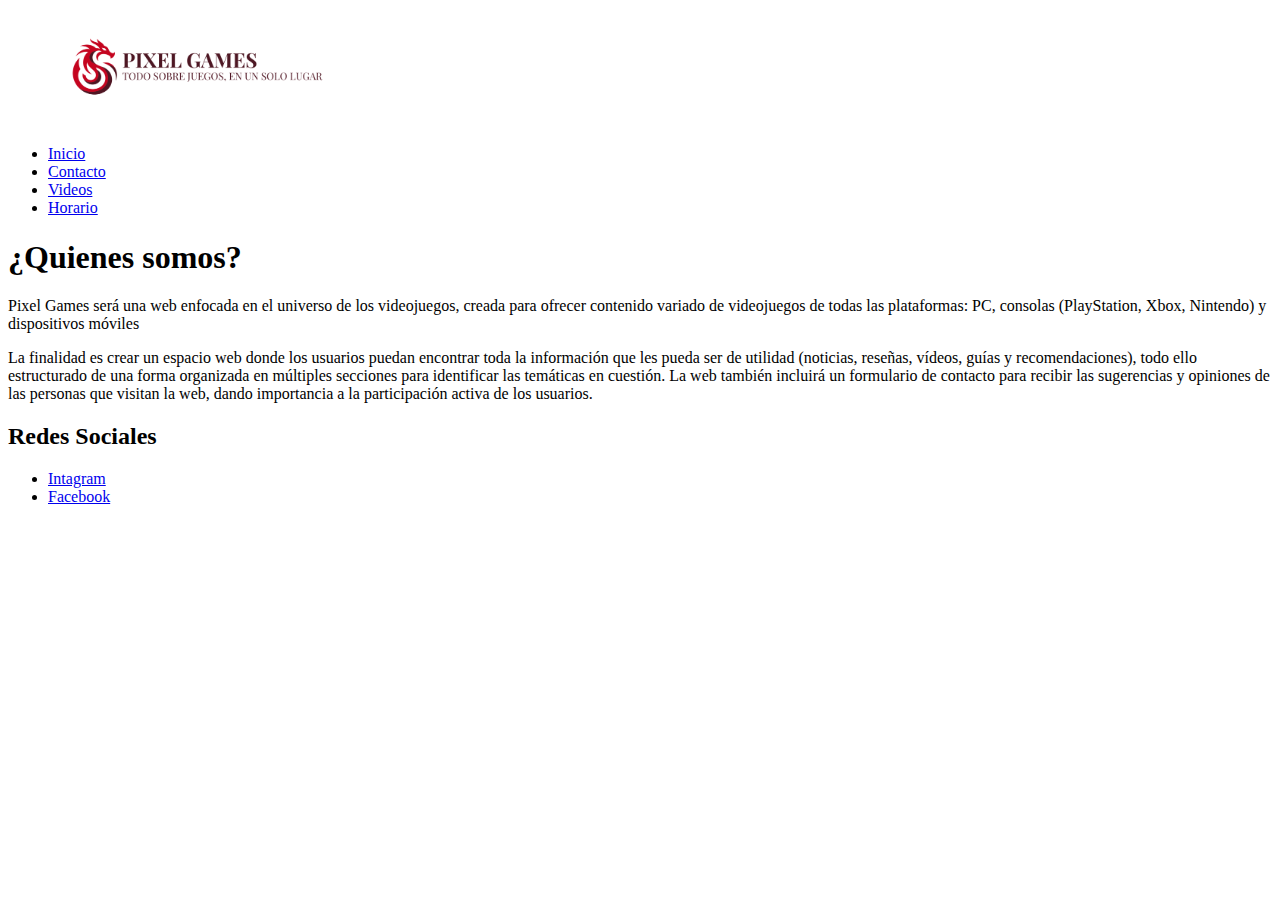
<file: index.html>
<!DOCTYPE html>
<html lang="en">
<head>
    <meta charset="UTF-8">
    <meta name="viewport" content="width=device-width, initial-scale=1.0">
    <title>Inicio - Pixel Games</title>
    <link rel="shortcut icon" href="icon.ico" type="image/x-icon">
</head>
<body>
    <header>
        <img src="./imatges/logo-transparent-png.png" alt="logo">
        <nav class="menu">
            <ul>
                <li><a href="./index.html">Inicio</a></li>
                <li><a href="./contacte.html">Contacto</a></li>
                <li><a href="./videos.html">Videos</a></li>
                <li><a href="./horari.html">Horario</a></li>
            </ul>
        </nav>
    </header>
    <main>
        <section>
            <h1>¿Quienes somos?</h1>
            <p>Pixel Games será una web enfocada en el universo de los videojuegos, creada para ofrecer contenido variado de videojuegos de todas las plataformas: PC, consolas (PlayStation, Xbox, Nintendo) y dispositivos móviles</p>
            <p>La finalidad es crear un espacio web donde los usuarios puedan encontrar toda la información que les pueda ser de utilidad (noticias, reseñas, vídeos, guías y recomendaciones), todo ello estructurado de una forma organizada en múltiples secciones para identificar las temáticas en cuestión. La web también incluirá un formulario de contacto para recibir las sugerencias y opiniones de las personas que visitan la web, dando importancia a la participación activa de los usuarios. </p>
        </section>
    </main>
    <footer>
        <h2>Redes Sociales</h2>
        <ul>
            <li><a href="https://www.instagram.com/">Intagram</a></li>
            <li><a href="https://www.facebook.com/">Facebook</a></li>
        </ul>
        <p></p>
    </footer>
</body>
<style>
    img{
        width: 30%;
    }
</style>
</html>
</file>
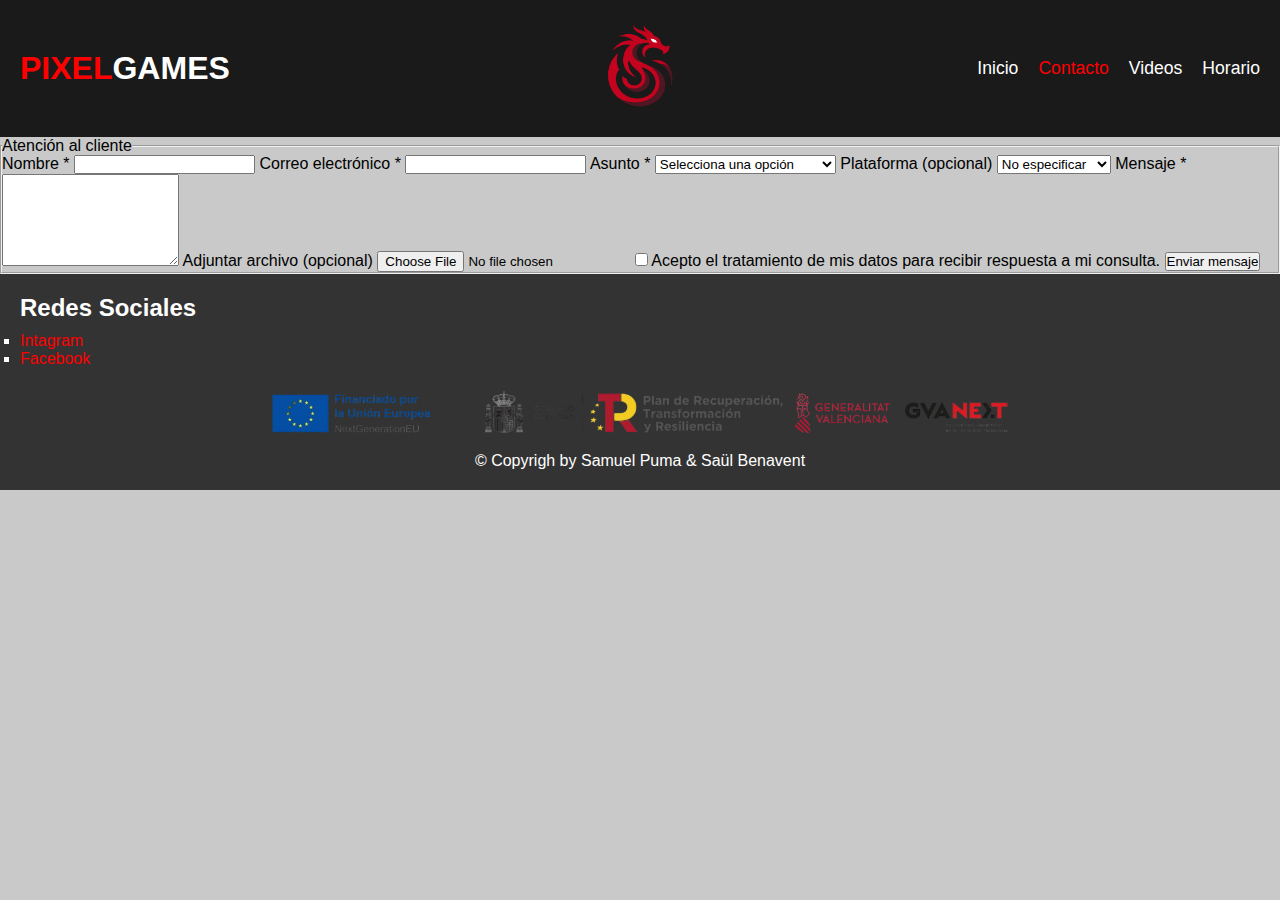
<file: contacte.html>
<!DOCTYPE html>
<html lang="en">
<head>
    <meta charset="UTF-8">
    <meta name="viewport" content="width=device-width, initial-scale=1.0">
    <title>Contacto - Pixel Games</title>
    <link rel="shortcut icon" href="icon.ico" type="image/x-icon">
    <link rel="stylesheet" href="css/estil_contacte.css">
</head>
<body>
    <header class="contenedor">
        <div id="titulo">
            <h1>GAMES</h1>
        </div>
        <div id="logo">
            <img src="./imatges/logo-solo-transparent-png.png" alt="logo">
        </div>
        <nav class="menu">
            <ul>
                <li><a href="./index.html">Inicio</a></li>
                <li><a class="activo" href="./contacte.html">Contacto</a></li>
                <li><a href="./videos.html">Videos</a></li>
                <li><a href="./horari.html">Horario</a></li>
            </ul>
        </nav>
    </header>
    <main>
        <form action="/enviar-formulario" method="POST" enctype="multipart/form-data" class="contact-form">
            <fieldset>
                <legend>Atención al cliente</legend>
                <label for="nombre">Nombre *</label>
                <input type="text" id="nombre" name="nombre" required>

                <label for="email">Correo electrónico *</label>
                <input type="email" id="email" name="email" required>

                <label for="asunto">Asunto *</label>
                <select id="asunto" name="asunto" required>
                    <option value="">Selecciona una opción</option>
                    <option value="sugerencia">Sugerencia para la web</option>
                    <option value="opinion">Opinión sobre contenido</option>
                    <option value="error">Reporte de error</option>
                    <option value="colaboracion">Propuesta de colaboración</option>
                    <option value="consulta">Consulta general</option>
                </select>

                <label for="plataforma">Plataforma (opcional)</label>
                <select id="plataforma" name="plataforma">
                    <option value="">No especificar</option>
                    <option value="pc">PC</option>
                    <option value="playstation">PlayStation</option>
                    <option value="xbox">Xbox</option>
                    <option value="nintendo">Nintendo</option>
                    <option value="movil">Móvil</option>
                    <option value="multi">Multiplataforma</option>
                </select>

                <label for="mensaje">Mensaje *</label>
                <textarea id="mensaje" name="mensaje" rows="6" required></textarea>

                <label for="archivo">Adjuntar archivo (opcional)</label>
                <input type="file" id="archivo" name="archivo">

                <label class="checkbox">
                    <input type="checkbox" required>
                    Acepto el tratamiento de mis datos para recibir respuesta a mi consulta.
                </label>

                <button type="submit">Enviar mensaje</button>
            </fieldset>
        </form>
    </main>
    <footer>
        <h2>Redes Sociales</h2>
        <ul>
            <li><a href="https://www.instagram.com/">Intagram</a></li>
            <li><a href="https://www.facebook.com/">Facebook</a></li>
        </ul>
        <img src="./imatges/footer.png" alt="">
        <p>© Copyrigh by Samuel Puma & Saül Benavent</p>
</body>
</html>
</file>
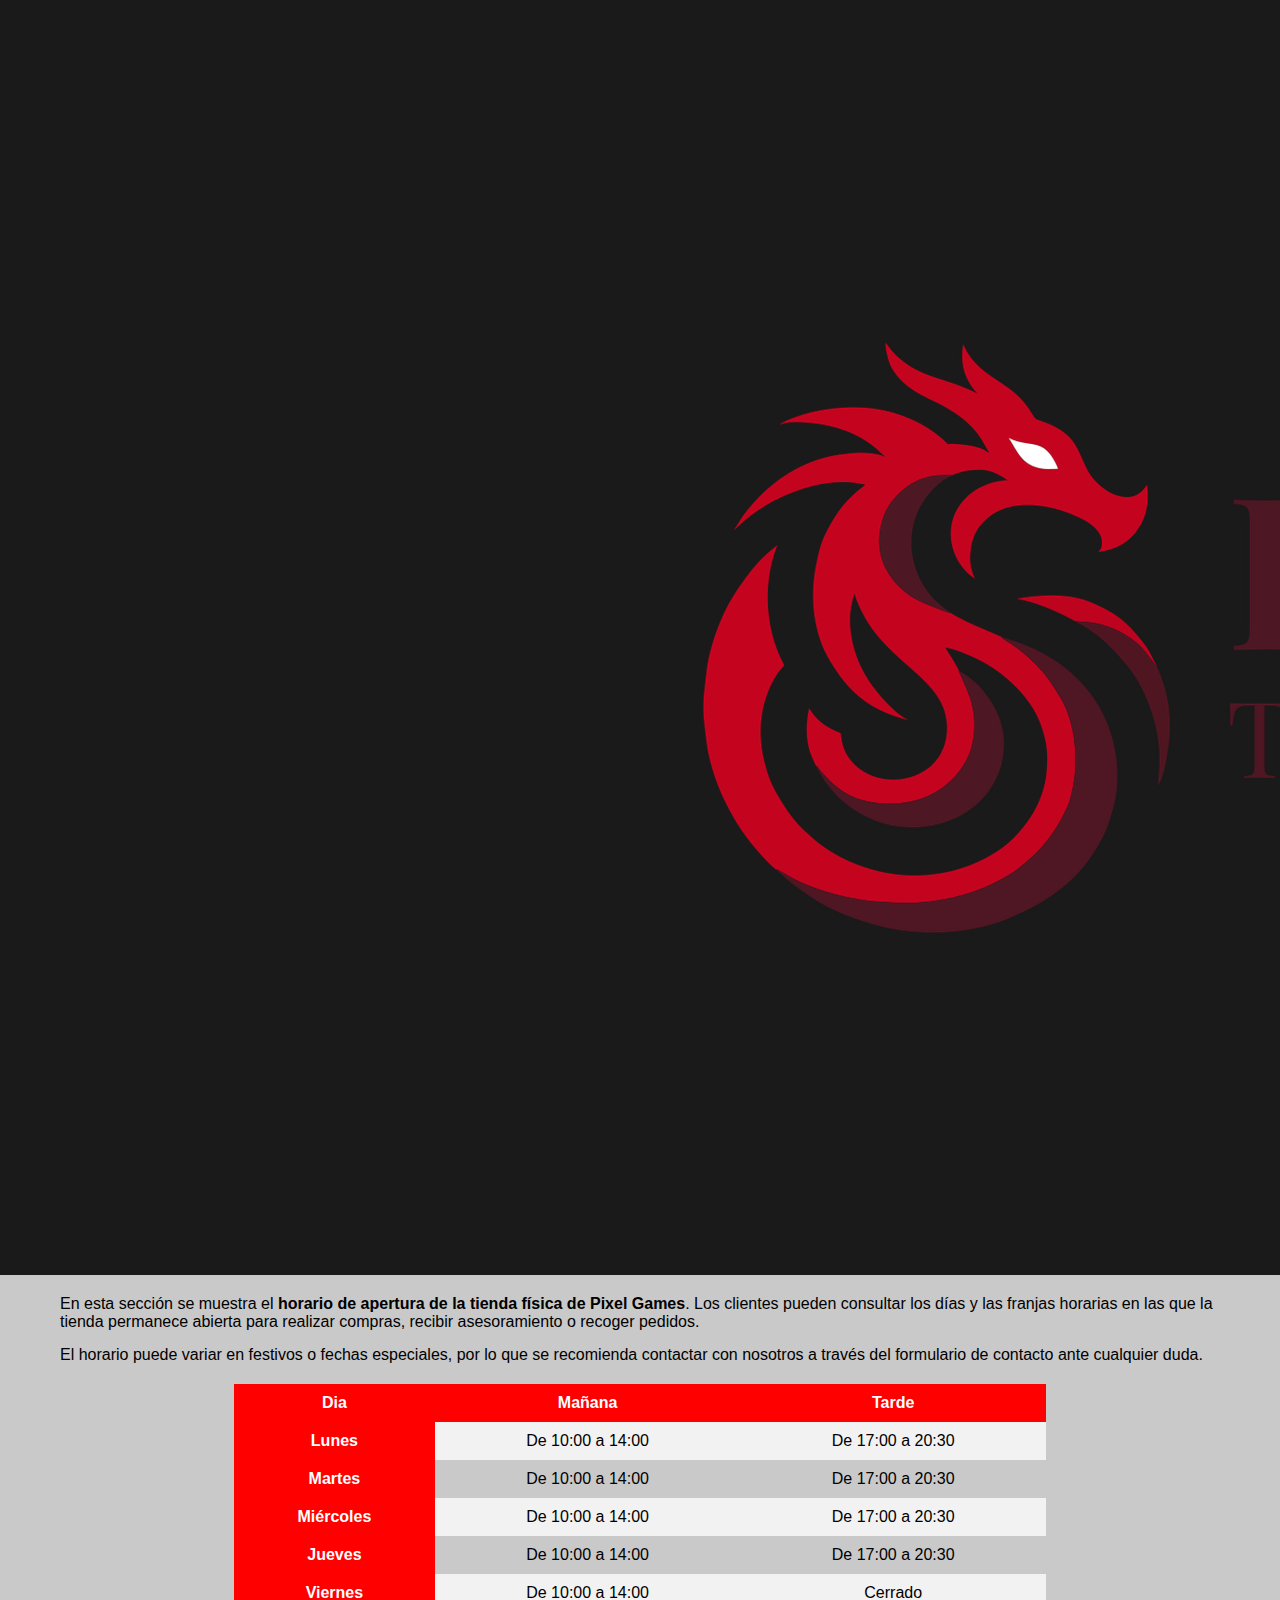
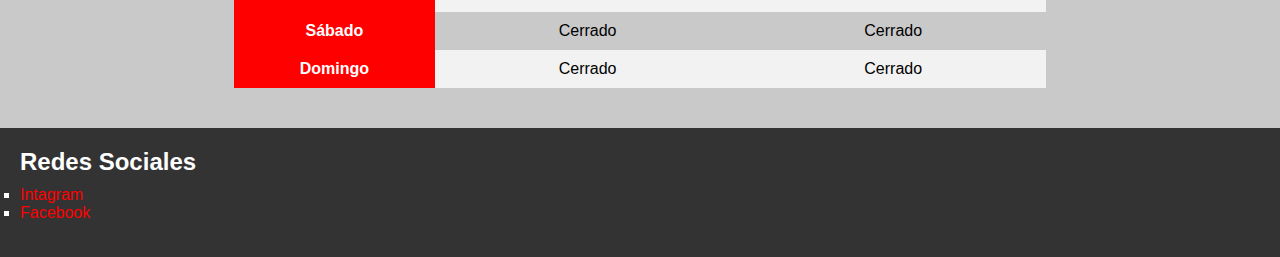
<file: horari.html>
<!DOCTYPE html>
<html lang="en">
<head>
    <meta charset="UTF-8">
    <meta name="viewport" content="width=device-width, initial-scale=1.0">
    <title>Inicio - Pixel Games</title>
    <link rel="shortcut icon" href="icon.ico" type="image/x-icon">
    <link rel="stylesheet" href="css/estil_horari.css">
</head>
<body>
    <header>
        <img src="./imatges/logo-transparent-png.png" alt="logo">
        <nav class="menu">
            <ul>
                <li><a href="./index.html">Inicio</a></li>
                <li><a href="./contacte.html">Contacto</a></li>
                <li><a href="./videos.html">Videos</a></li>
                <li><a href="./horari.html">Horario</a></li>
            </ul>
        </nav>
    </header>
    <main>
        <section>
            <p>
            En esta sección se muestra el <strong>horario de apertura de la tienda física de Pixel Games</strong>.
            Los clientes pueden consultar los días y las franjas horarias en las que la tienda permanece abierta
            para realizar compras, recibir asesoramiento o recoger pedidos.
            </p>

            <p>
            El horario puede variar en festivos o fechas especiales, por lo que se recomienda contactar con
            nosotros a través del formulario de contacto ante cualquier duda.
            </p>
        </section>
        <table class="horario">
            <tr>
                <th>Dia</th>
                <th>Mañana</th>
                <th>Tarde</th>
            </tr>
            <tr>
                <th>Lunes</th>
                <td>De 10:00 a 14:00</td>
                <td>De 17:00 a 20:30</td>
            </tr>
            <tr>
                <th>Martes</th>
                <td>De 10:00 a 14:00</td>
                <td>De 17:00 a 20:30</td>
            </tr>
            <tr>
                <th>Miércoles</th>
                <td>De 10:00 a 14:00</td>
                <td>De 17:00 a 20:30</td>
            </tr>
            <tr>
                <th>Jueves</th>
                <td>De 10:00 a 14:00</td>
                <td>De 17:00 a 20:30</td>
            </tr>
            <tr>
                <th>Viernes</th>
                <td>De 10:00 a 14:00</td>
                <td>Cerrado</td>
            </tr>
            <tr>
                <th>Sábado</th>
                <td>Cerrado</td>
                <td>Cerrado</td>
            </tr>
            <tr>
                <th>Domingo</th>
                <td>Cerrado</td>
                <td>Cerrado</td>
            </tr>
        </table>
    </main>
    <footer>
        <h2>Redes Sociales</h2>
        <ul>
            <li><a href="https://www.instagram.com/">Intagram</a></li>
            <li><a href="https://www.facebook.com/">Facebook</a></li>
        </ul>
        <p></p>
    </footer>
</body>
</html>
</file>
<file: css/estil_contacte.css>
* {
    margin: 0;
    padding: 0;
    font-family: Arial, sans-serif;
    box-sizing: border-box;
}

body{
    background-color: rgb(201, 201, 201);
}

/* HEADER */

header {
  background-color: #1a1a1a;
  padding: 20px;
  display: flex;
  align-items: center;
}

#titulo {
    flex: 1;
    text-align: left;
}

#titulo h1 {
    color: white;
    margin: 0;
    border: 0;
}

#titulo>h1::before {
    content: "PIXEL";
    color: red;
}

#logo {
    flex: 1;
    text-align: center;
}

#logo img {
  width: 70px;
}

.menu {
    flex: 1;
    text-align: right;
}

.menu ul {
    list-style: none;
    margin: 0;
    padding: 0;
    display: flex;
    justify-content: flex-end;
    gap: 20px;
}

.menu a {
    color: white;
    text-decoration: none;
    font-size: 1.1em;
}

.menu a:hover {
    color: red;
    text-decoration: none;
}

.menu a.activo {
    color: red;
}


/* FOOTER */

footer {
    background-color: #333;
    color: white;
    padding: 20px;
}

footer ul {
    list-style: square;
    margin-top: 10px;
}

footer ul li a {
    color: red;
    text-decoration: none;
}

footer>p{
    text-align: center;
}

footer>img{
    width: 800px;
    display: block;
    margin: 0 auto;
}

/* MAIN */

.contacto {
    max-width: 1200px;
    margin: auto;
    padding: 40px;
    display: flex;
    gap: 40px;
}

.info {
    flex: 1;
}


.cajas {
    display: grid;
    grid-template-columns: repeat(2, 1fr);
    gap: 20px;
    margin-bottom: 20px;
}

.caja {
    background: #333;
    color: white;
    padding: 30px;
    text-align: center;
    border-radius: 10px;
    font-weight: bold;
    display: flex;
    align-items: center;
    justify-content: center;
    gap: 5px;
}

.mapa iframe {
    width: 100%;
    height: 300px;
    border-radius: 10px;
    border: solid 3px #333;
}

.formulario {
    flex: 1;
}

.formulario h2 {
    margin-bottom: 10px;
    border-bottom: solid 3px red;
    color: red;
}

.formulario form {
    display: flex;
    flex-direction: column;
    gap: 15px;
}

.formulario input, .formulario textarea {
    padding: 12px;
    border-radius: 8px;
    border: 1px solid #ccc;
}

.formulario input:hover, .formulario textarea:hover, .formulario select:hover {
    background-color: #ededed;
}

.formulario button {
    background: #333;
    color: white;
    padding: 14px;
    border: none;
    border-radius: 30px;
    cursor: pointer;
}

.formulario button:hover {
    background-color: red;
    color: white;
}

.formulario select {
    padding: 12px;
    border-radius: 8px;
    border: 1px solid #ccc;
    font-size: 1rem;
    background-color: white;
}

.iconos{
    width: 25px;
}
</file>
<file: css/estil_horari.css>
* {
    margin: 0;
    padding: 0;
    font-family: Arial, sans-serif;
    box-sizing: border-box;
}

body{
    background-color: rgb(201, 201, 201);
}

/* HEADER */

header {
  background-color: #1a1a1a;
  padding: 20px;
  display: flex;
  align-items: center;
}

#titulo {
    flex: 1;
    text-align: left;
}

#titulo h1 {
    color: white;
    margin: 0;
    border: 0;
}

#titulo>h1::before {
    content: "PIXEL";
    color: red;
}

#logo {
    flex: 1;
    text-align: center;
}

#logo img {
  width: 70px;
}

.menu {
    flex: 1;
    text-align: right;
}

.menu ul {
    list-style: none;
    margin: 0;
    padding: 0;
    display: flex;
    justify-content: flex-end;
    gap: 20px;
}

.menu a {
    color: white;
    text-decoration: none;
    font-size: 1.1em;
}

.menu a:hover {
    color: red;
    text-decoration: none;
}

.menu a.activo {
    color: red;
}


/* FOOTER */

footer {
    background-color: #333;
    color: white;
    padding: 20px;
}

footer ul {
    list-style: square;
    margin-top: 10px;
}

footer ul li a {
    color: red;
    text-decoration: none;
}

footer>p{
    text-align: center;
}

footer>img{
    width: 800px;
    display: block;
    margin: 0 auto;
}

/* MAIN */

main {
    max-width: 1200px;
    min-width: 320px;
    margin: 0 auto;
    padding: 20px;
}

h1 {
    color: red;
    font-size: 2rem;
    border-bottom: solid 3px red;
    margin-bottom: 30px;
}

p {
    margin-bottom: 15px;
    font-size: 1rem;
}

table.horario {
    width: 70%;
    margin: 20px auto;
    border-collapse: collapse;
    font-size: 1rem;
}

table.horario th {
    background-color: red;
    color: white;
    padding: 10px;
}

table.horario td {
    padding: 10px;
    text-align: center;
}

table.horario tr:nth-child(even) {
    background-color: #f2f2f2;
}

table.horario tr:hover {
    background-color: rgba(255, 0, 0, 0.3);
}
</file>
